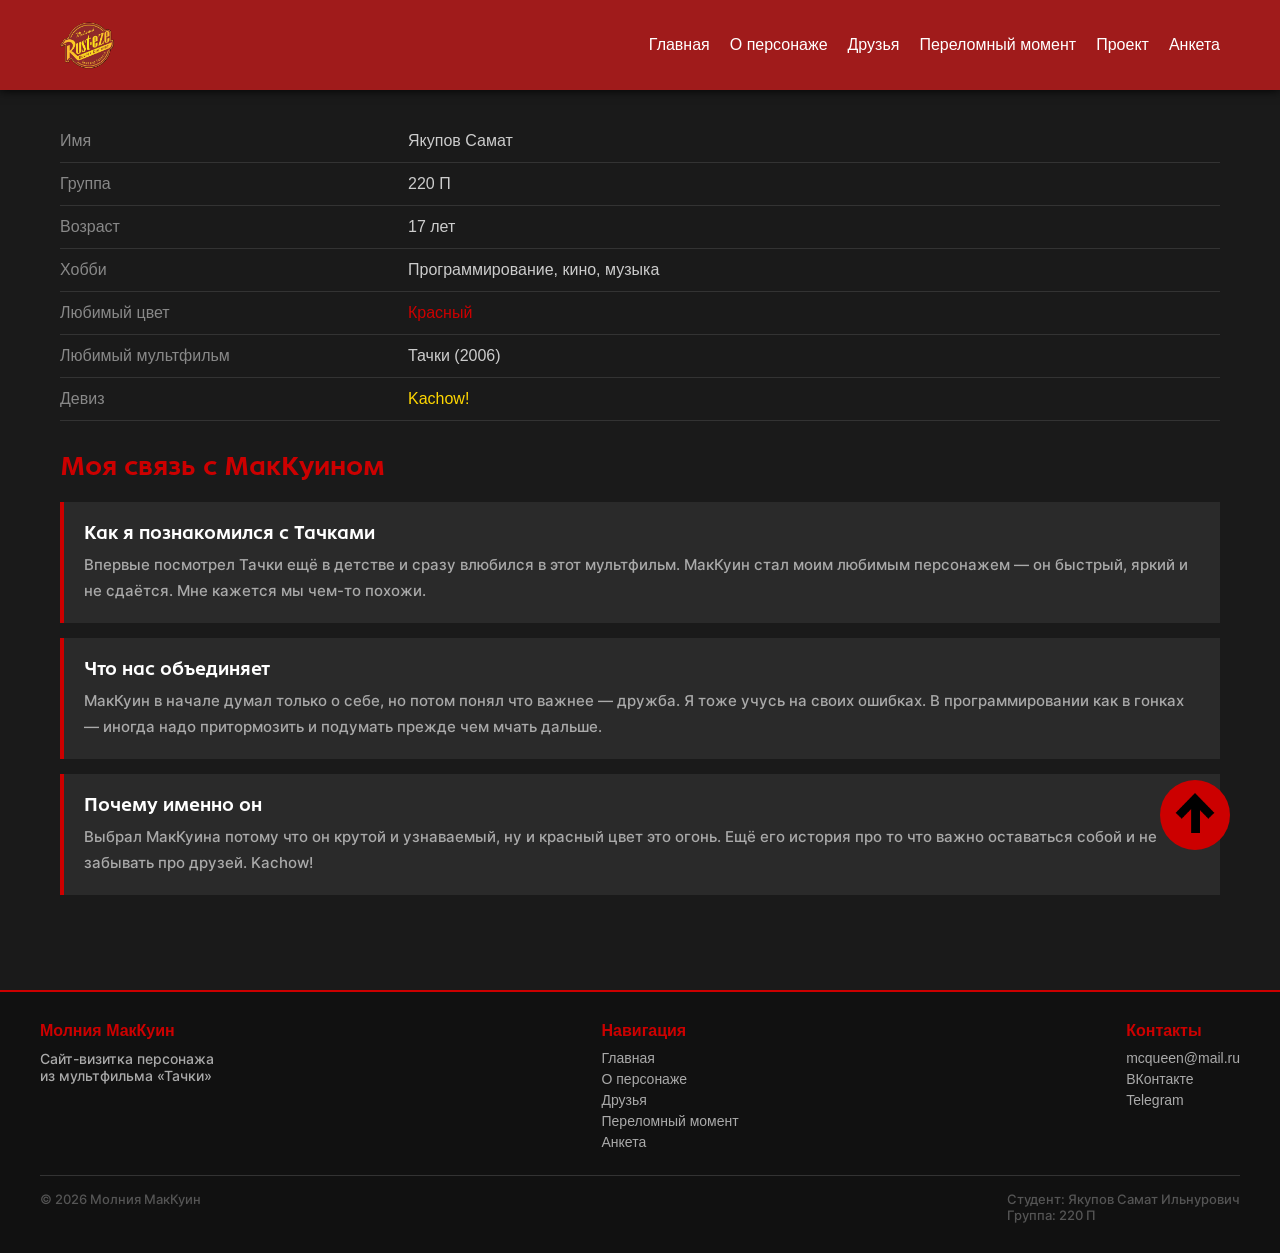
<file: anketa.html>
<!DOCTYPE html>
<html lang="ru">

<head>
    <meta charset="UTF-8">
    <meta name="viewport" content="width=device-width, initial-scale=1.0">
    <title>Анкета</title>
    <link rel="stylesheet" href="css/style.css">
    <link rel="stylesheet" href="css/anketa.css">
    <link rel="shortcut icon" href="image/Favicon.png" type="image/x-icon">
</head>

<body>

    <div class="top">
        <a href="">
            <img src="image/strelka.png" alt="">
        </a>
    </div>

    <header>
        <div class="header-block conteiner">
            <img src="image/logoMq.png" alt="Логотип">
            <nav>
                <a href="index.html">Главная</a>
                <a href="index.html#about">О персонаже</a>
                <a href="index.html#promo">Друзья</a>
                <a href="index.html#block">Переломный момент</a>
                <a href="project.html">Проект</a>
                <a href="anketa.html">Анкета</a>
            </nav>
        </div>
    </header>

    <section class="page-content conteiner">
        <h2 class="page-title">Анкета</h2>

        <div class="anketa-flex">
            <div class="anketa-table-wrap">
                <table class="anketa-table">
                    <tr>
                        <td>Имя</td>
                        <td>Якупов Самат</td>
                    </tr>
                    <tr>
                        <td>Группа</td>
                        <td>220 П</td>
                    </tr>
                    <tr>
                        <td>Возраст</td>
                        <td>17 лет</td>
                    </tr>
                    <tr>
                        <td>Хобби</td>
                        <td>Программирование, кино, музыка</td>
                    </tr>
                    <tr>
                        <td>Любимый цвет</td>
                        <td class="highlight">Красный</td>
                    </tr>
                    <tr>
                        <td>Любимый мультфильм</td>
                        <td>Тачки (2006)</td>
                    </tr>
                    <tr>
                        <td>Девиз</td>
                        <td class="highlight-gold">Kachow!</td>
                    </tr>
                </table>
            </div>

        </div>

        <h2 class="section-title">Моя связь с МакКуином</h2>

        <div class="anketa-story-block">
            <h3>Как я познакомился с Тачками</h3>
            <p>Впервые посмотрел Тачки ещё в детстве и сразу влюбился в этот мультфильм.
                МакКуин стал моим любимым персонажем — он быстрый, яркий и не сдаётся.
                Мне кажется мы чем-то похожи.</p>
        </div>

        <div class="anketa-story-block">
            <h3>Что нас объединяет</h3>
            <p>МакКуин в начале думал только о себе, но потом понял что важнее — дружба.
                Я тоже учусь на своих ошибках. В программировании как в гонках —
                иногда надо притормозить и подумать прежде чем мчать дальше.</p>
        </div>

        <div class="anketa-story-block">
            <h3>Почему именно он</h3>
            <p>Выбрал МакКуина потому что он крутой и узнаваемый, ну и красный цвет это огонь.
                Ещё его история про то что важно оставаться собой и не забывать про друзей. Kachow!</p>
        </div>
    </section>


    <footer>
        <div class="footer-inner conteiner">
            <div>
                <h4>Молния МакКуин</h4>
                <p>Сайт-визитка персонажа<br>из мультфильма «Тачки»</p>
            </div>
            <div>
                <h4>Навигация</h4>
                <a href="index.html">Главная</a>
                <a href="index.html#about">О персонаже</a>
                <a href="index.html#promo">Друзья</a>
                <a href="project.html">Переломный момент</a>
                <a href="anketa.html">Анкета</a>
            </div>
            <div>
                <h4>Контакты</h4>
                <a href="mailto:mcqueen@mail.ru">mcqueen@mail.ru</a>
                <a href="https://vk.com/">ВКонтакте</a>
                <a href="https://telegram/skvad4ik">Telegram</a>
            </div>
        </div>
        <div class="footer-bottom conteiner">
            <p>© 2026 Молния МакКуин</p>
            <div class="info">
                            <p>Студент: Якупов Самат Ильнурович </p>
                            <p>Группа: 220 П</p>
            </div>

        </div>
    </footer>

</body>

</html>
</file>
<file: css/style.css>
@font-face {
    font-family: 'MQueen';
    src: url(../fonts/ofont.ru_Shonen.ttf) format('truetype');
    font-weight: normal;
    font-style: normal;
    font-display: swap;
}

@font-face {
    font-family: 'P_font';
    src: url("../fonts/Inter-Medium.otf") format('opentype');
    font-weight: normal;
    font-style: normal;
    font-display: swap;
}

@font-face {
    font-family: 'H_font';
    src: url("../fonts/AA Stetica Bold.otf") format('opentype');
    font-weight: normal;
    font-style: normal;
    font-display: swap;
}

@font-face {
    font-family: 'header_font';
    src: url("../fonts/Manrope-Bold.ttf") format('truetype');
    font-weight: normal;
    font-style: normal;
    font-display: swap;
}

* {
    margin: 0;
    padding: 0;
    box-sizing: border-box;
    text-decoration: none;
    transition: 0.5s;
    font-family: Arial, sans-serif;
    scroll-behavior: smooth;
}

header {
    font-family: 'header_font', Arial, sans-serif;
}

p {
    font-family: 'P_font', Arial, sans-serif;
}

h2,
h3 {
    font-family: 'H_font', Arial, sans-serif;
}

body {
    background-color: #1a1a1a;
    color: white;
}
footer {
    font-family: 'header_font', Arial, sans-serif;
}

.conteiner {
    max-width: 1200px;
    margin: 0 auto;
}

header {
    position: fixed;
    top: 0;
    left: 0;
    width: 100%;
    background-color: #a01b1b;
    box-shadow: 0 0 10px black;
    z-index: 999;
}

.header-block img {
    height: 50px;
}

.header-block {
    display: flex;
    justify-content: space-between;
    align-items: center;
    padding: 20px;
}

.header-block nav {
    display: flex;
    gap: 20px;
}

.header-block nav a {
    color: white;
    position: relative;
}

.header-block nav a::after {
    content: "";
    position: absolute;
    left: 50%;
    transform: translate(-50%);
    bottom: -3px;
    height: 2px;
    width: 0%;
    background-color: #FFD700;
    transition: 0.3s;
}

.header-block nav a:hover::after {
    width: 100%;
}



main {
    position: relative;
    margin-top: 70px;
    min-height: 95vh;
    overflow: hidden;
    background-color: #050505;
}


.main-trassa {
    position: absolute;
    top: 0;
    right: 0;
    height: 100%;
    max-width: 55%;
    object-fit: cover;
    opacity: 0.7;
}


.main-text {
    position: absolute;
    top: 260px;
    left: 0;
    right: 0;
    margin: 0 auto;

    padding: 0 20px;
    display: flex;
    flex-direction: column;
    align-items: flex-start;
    z-index: 2;
}


.main-tag {
    position: relative;
    z-index: 3;
    padding: 8px 16px;
    margin-bottom: 16px;
    background-color: #cc0000;
    color: white;
    font-size: 12px;
    font-weight: 700;
    border-radius: 4px;
    text-transform: uppercase;
}


.main-title-wrap {
    flex-direction: column;
    align-items: flex-start;
    position: relative;
    z-index: 3;
}


.main-text h1 {
    margin: 0 0 10px;
    font-family: 'MQueen', Arial, sans-serif;
    font-size: 110px;
    font-weight: 900;
    font-style: italic;
    line-height: 0.95;
    color: white;
    white-space: nowrap;
}


.main-text h1 span {
        font-family: 'MQueen', Arial, sans-serif;
    color: #cc0000;
}


.main-line {
    width: 100%;
    height: 4px;
    margin-bottom: 18px;
    background-color: #cc0000;
}


.main-text p {
    font-size: 16px;
    font-weight: 700;
    color: white;
    letter-spacing: 2px;
}


.main-car {
    position: absolute;
    bottom: -18px;

    left: 0;
    right: 0;
    margin: 0 auto;
    width: 80%;
    z-index: 1;
}

/* блок о персонаже */
.about-block {

    padding: 100px 20px;
}

.about-flex {

    margin: 0 auto;
    display: flex;
    gap: 40px;
    align-items: stretch;


}

.about-flex img {
    flex: 1;
    width: 350px;
    height: auto;
    object-fit: cover;
    border-radius: 18px;

}

.about-content {
    flex: 1;
    width: 350px;
    background-color: #2a2a2a;
    border-radius: 18px;

    padding: 30px;

    display: flex;
    flex-direction: column;
    justify-content: center;
}

.about-flex h2 {
    font-size: 32px;
    color: #ff2f2f;
    margin-bottom: 22px;
}

.about-flex p {
    font-size: 16px;
    color: #d7d7d7;
    line-height: 1.8;
    margin-bottom: 16px;
}

.about-quote {
    margin-top: 24px;

    padding: 18px 20px;
    color: #f5f5f5;
    font-style: italic;
    font-size: 16px;
    line-height: 1.7;
    background-color: #121212;
    border-radius: 12px;
}








#promo {
    scroll-margin-top: 100px;
}
.promo-block {
    display: flex;
    flex-direction: column;
    gap: 50px;
    margin: 0px auto;


}

.promo {
    display: flex;
    align-items: center;

    border-radius: 15px;

    background-color: #2a2a2a;
}

.promo img {
    width: 380px;
    height: 285px;
    object-fit: cover;

}

.promo-text {
    padding: 40px;
}

.promo-text h3 {
    font-size: 25px;
    margin-bottom: 10px;
}

.promo-text p {
    font-size: 16px;
    margin: 15px 0;
    color: #bbb;
    line-height: 1.6;
}

.btn {
    padding: 10px 20px;
    background-color: #a01b1b;
    color: white;
    border-radius: 8px;
    border: 1px solid #a01b1b;

}

.btn:hover {
    background-color: transparent;
    color: #cc0000;
}

.promo--reverse {
    flex-direction: row-reverse;
}








#block {
    scroll-margin-top: 100px;
}
.block {

    background-color: #222;
    padding: 60px 20px;
    margin-top: 100px;
    border-radius: 15px;
}


 
.block-title {
    
    font-size: 30px;
    color: #cc0000;
    text-align: center;
    margin-bottom: 40px;
    margin-left: auto;
    margin-right: auto;
}
 
.moment-grid {
    margin: 0 auto;
    display: flex;
    gap: 30px;
}
 
.moment-card {
    flex: 1;
    background-color: #2a2a2a;


}
 
.moment-card:hover {
    transform: translateY(-5px);
}
 
.moment-card img {
    width: 100%;
    height: 220px;
    object-fit: cover;

}
 
.moment-text {
    padding: 20px;
}
 
.moment-text h3 {
    font-size: 20px;
    margin-bottom: 12px;

}
 
.moment-text p {
    color: #bbb;
    font-size: 15px;
    line-height: 1.7;
}
 
.top {
    position: fixed;
    right: 50px;
    bottom: 50px;
    width: 70px;
    height: 70px;
    background-color: #cc0000;
    border-radius: 50%;
    display: flex;
    justify-content: center;
    align-items: center;
    cursor: pointer;
}
 
.top img {
    width: 40px;
    height: 40px;
}
 
.top:hover {
    transform: scale(1.1);
}

/* футер */
footer {
    background-color: #111;
    border-top: 2px solid #cc0000;
    padding: 30px 20px;
    margin-top: 60px;
}

.footer-inner {

    margin: 0 auto;
    display: flex;
    justify-content: space-between;
    gap: 20px;
}

.footer-inner h4 {
    color: #cc0000;
    margin-bottom: 10px;
}

.footer-inner a {
    display: block;
    color: #aaa;
    font-size: 14px;
    margin-bottom: 5px;
}

.footer-inner a:hover {
    color: white;
}

.footer-inner p {
    color: #aaa;
    font-size: 14px;
}

.footer-bottom {

    margin: 20px auto 0;
    border-top: 1px solid #333;
    padding-top: 15px;
    color: #555;
    font-size: 13px;
    display: flex;
    justify-content: space-between;
}
</file>
<file: css/anketa.css>
.page-content {

    margin: 0 auto;
    padding: 20px;
}

.page-title {
    font-size: 30px;
    color: #cc0000;
    margin-bottom: 25px;
    margin-top: 40px;
}

.section-title {
    font-size: 26px;
    color: #cc0000;
    margin-bottom: 20px;
    margin-top: 30px;
}

.anketa-flex {
    display: flex;
    gap: 40px;
    margin-bottom: 30px;
    flex-wrap: wrap;
    align-items: stretch;
}

.anketa-table-wrap {
    flex: 1;
    min-width: 300px;
}



.anketa-table {
    width: 100%;
    border-collapse: collapse;
}

.anketa-table td {
    padding: 12px 0;
    border-bottom: 1px solid #333;
    color: #ccc;
    font-size: 16px;
}

.anketa-table td:first-child {
    color: #888;
    width: 30%;
}

.anketa-table td.highlight {
    color: #cc0000;
}

.anketa-table td.highlight-gold {
    color: #FFD700;
}

.anketa-story-block {
    background-color: #2a2a2a;
    border-left: 4px solid #cc0000;
    padding: 20px;
    margin-bottom: 15px;
}

.anketa-story-block h3 {
    margin-bottom: 8px;
    color: white;
    font-size: 18px;
}

.anketa-story-block p {
    color: #aaa;
    line-height: 1.7;
    font-size: 15px;
    margin: 0;
}
</file>
